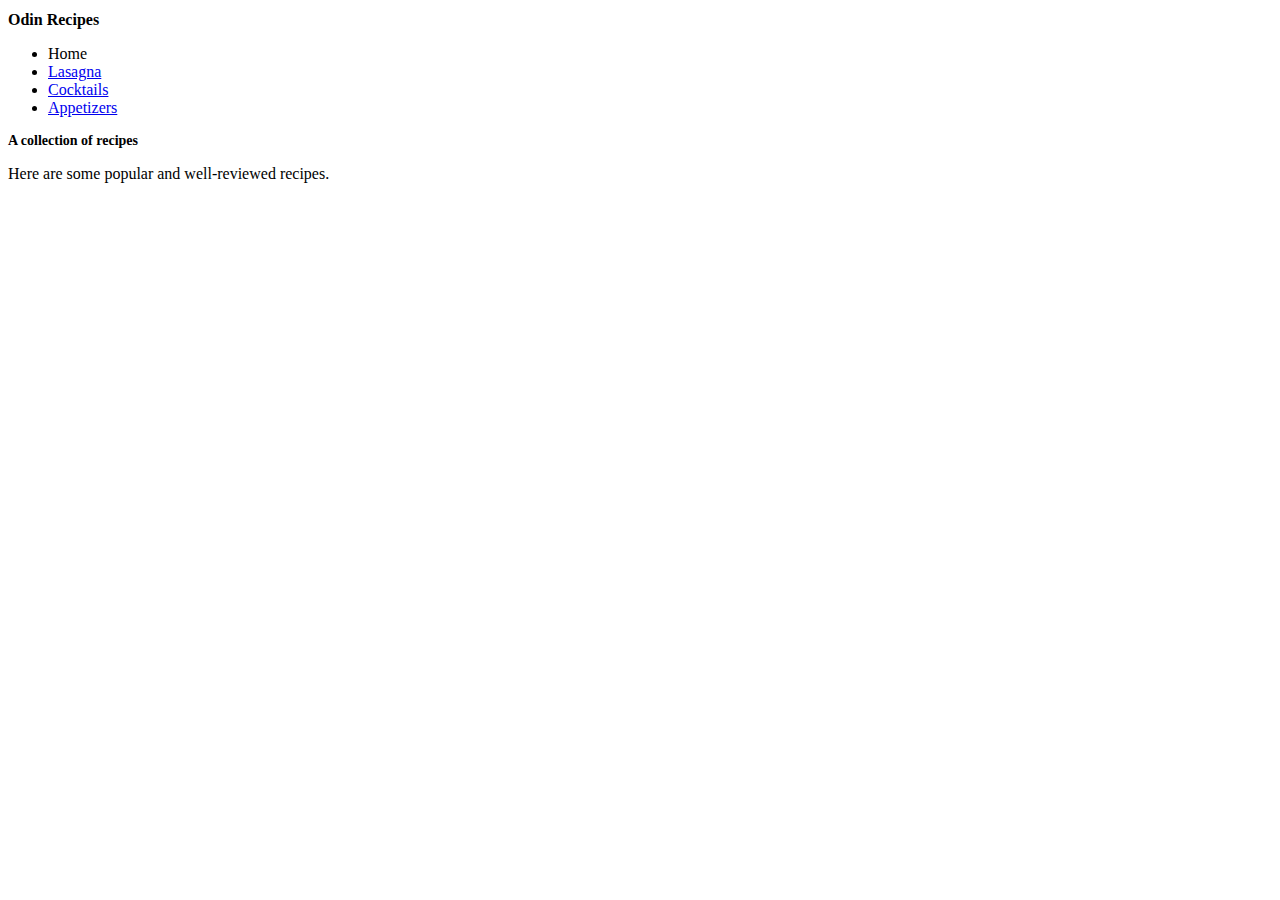
<file: index.html>
<!DOCTYPE html>
<html lang="en">
<head>
    <meta charset="UTF-8">
    <meta http-equiv="X-UA-Compatible" content="IE=edge">
    <meta name="viewport" content="width=device-width, initial-scale=1.0">
    <title>Recipes</title>
    <link rel="stylesheet" href="styles.css">
</head>
<body>
    <h1 class="heading">Odin Recipes</h1>
    <ul>
        <li>Home</li>
        <li><a href="recipes/lasagna.html">Lasagna</a></li>
        <li><a href="recipes/cocktail.html">Cocktails</a></li>
        <li><a href="recipes/appetizer.html">Appetizers</a></li>
    </ul>
    
    <h2 class="subheading">A collection of recipes</h2>
    <p>Here are some popular and well-reviewed recipes.</p>
</body>
</html>
</file>
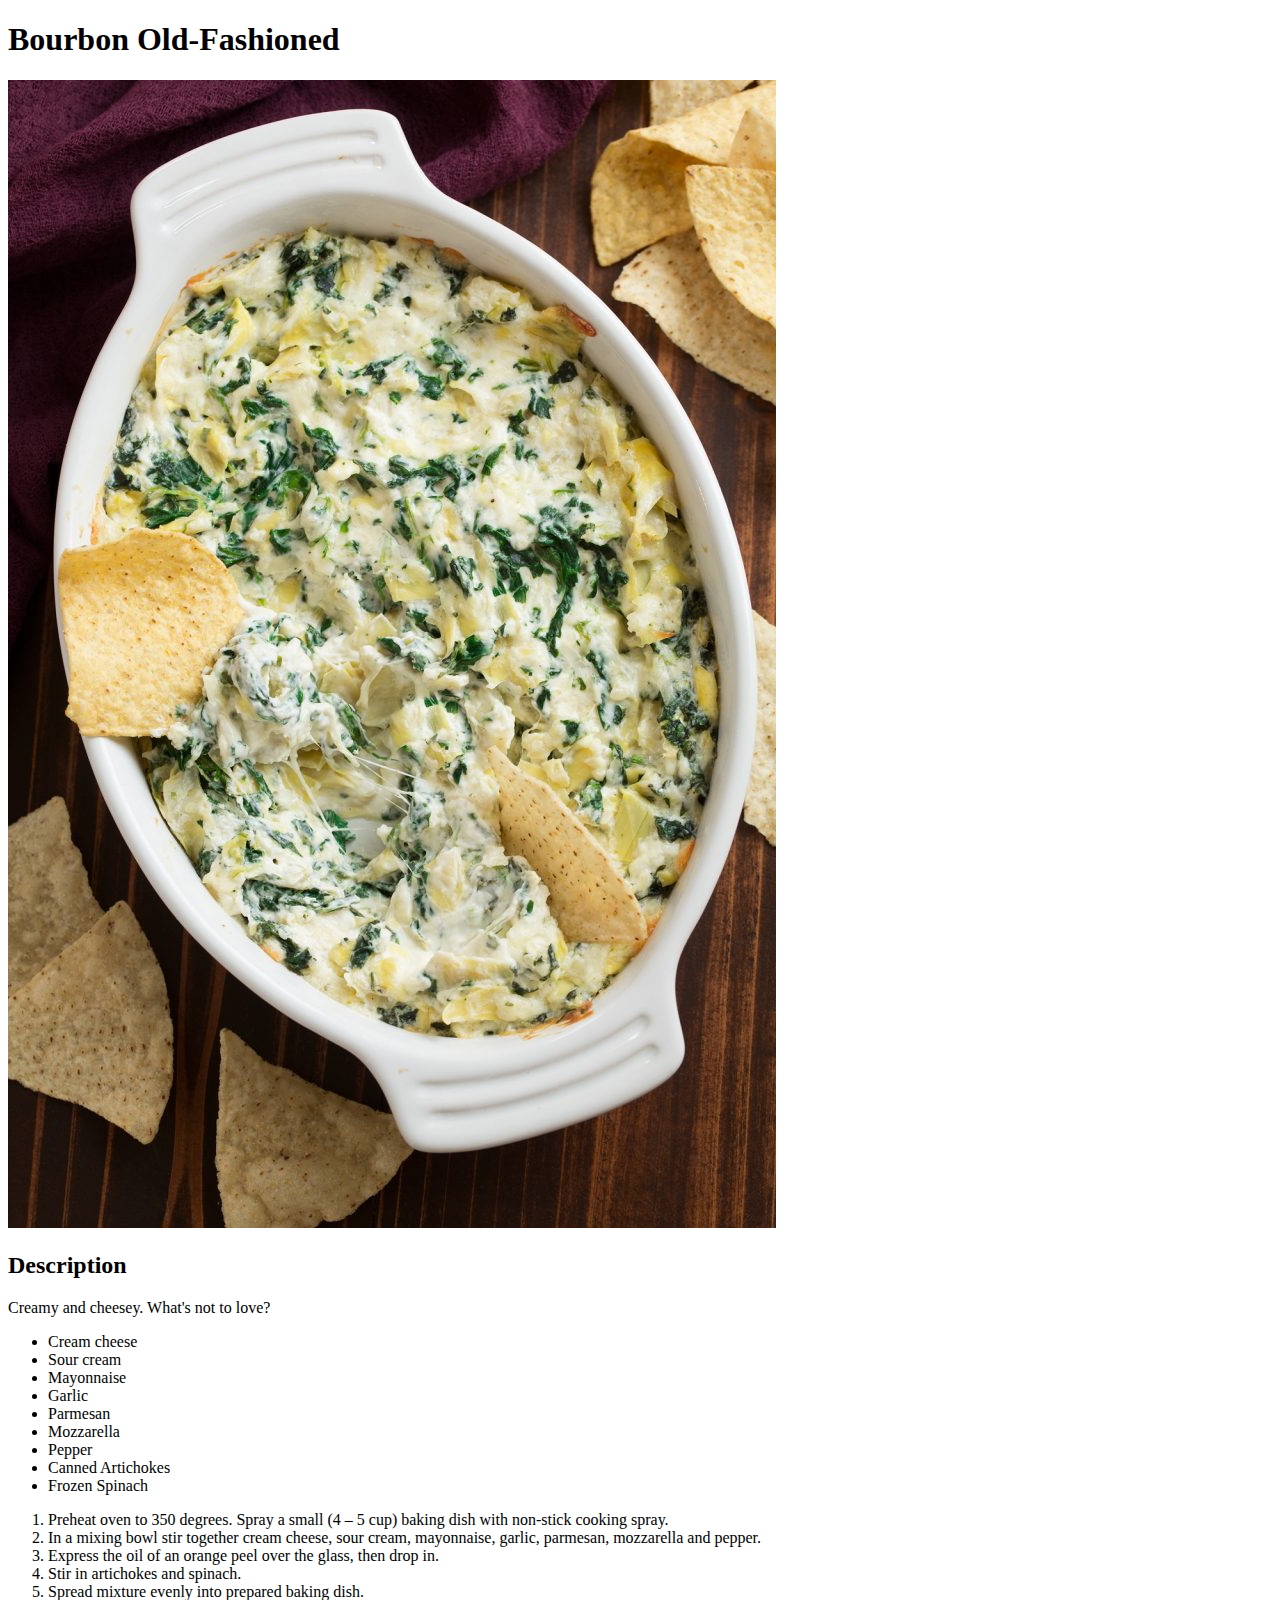
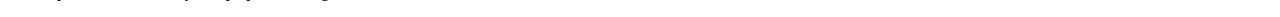
<file: appetizer.html>
<!DOCTYPE html>
<html lang="en">
<head>
    <meta charset="UTF-8">
    <meta http-equiv="X-UA-Compatible" content="IE=edge">
    <meta name="viewport" content="width=device-width, initial-scale=1.0">
    <title>Spinach Artichoke Dip</title>
</head>
<body>
    <h1>Bourbon Old-Fashioned</h1>
    <img src="spinach-artichoke-dip.jpg" alt="spinach artichoke dip">
    <h2>Description</h2>
    <p>Creamy and cheesey. What's not to love?</p>
    <ul>
        <li>Cream cheese</li>
        <li>Sour cream</li>
        <li>Mayonnaise</li>
        <li>Garlic</li>
        <li>Parmesan</li>
        <li>Mozzarella</li>
        <li>Pepper</li>
        <li>Canned Artichokes</li>
        <li>Frozen Spinach</li>
    </ul>
    <ol>
        <li>Preheat oven to 350 degrees. Spray a small (4 – 5 cup) baking dish with non-stick cooking spray.</li>
        <li>In a mixing bowl stir together cream cheese, sour cream, mayonnaise, garlic, parmesan, mozzarella and pepper.</li>
        <li>Express the oil of an orange peel over the glass, then drop in.</li>
        <li>Stir in artichokes and spinach.</li>
        <li>Spread mixture evenly into prepared baking dish.</li>
    </ol>
</body>
</html>
</file>
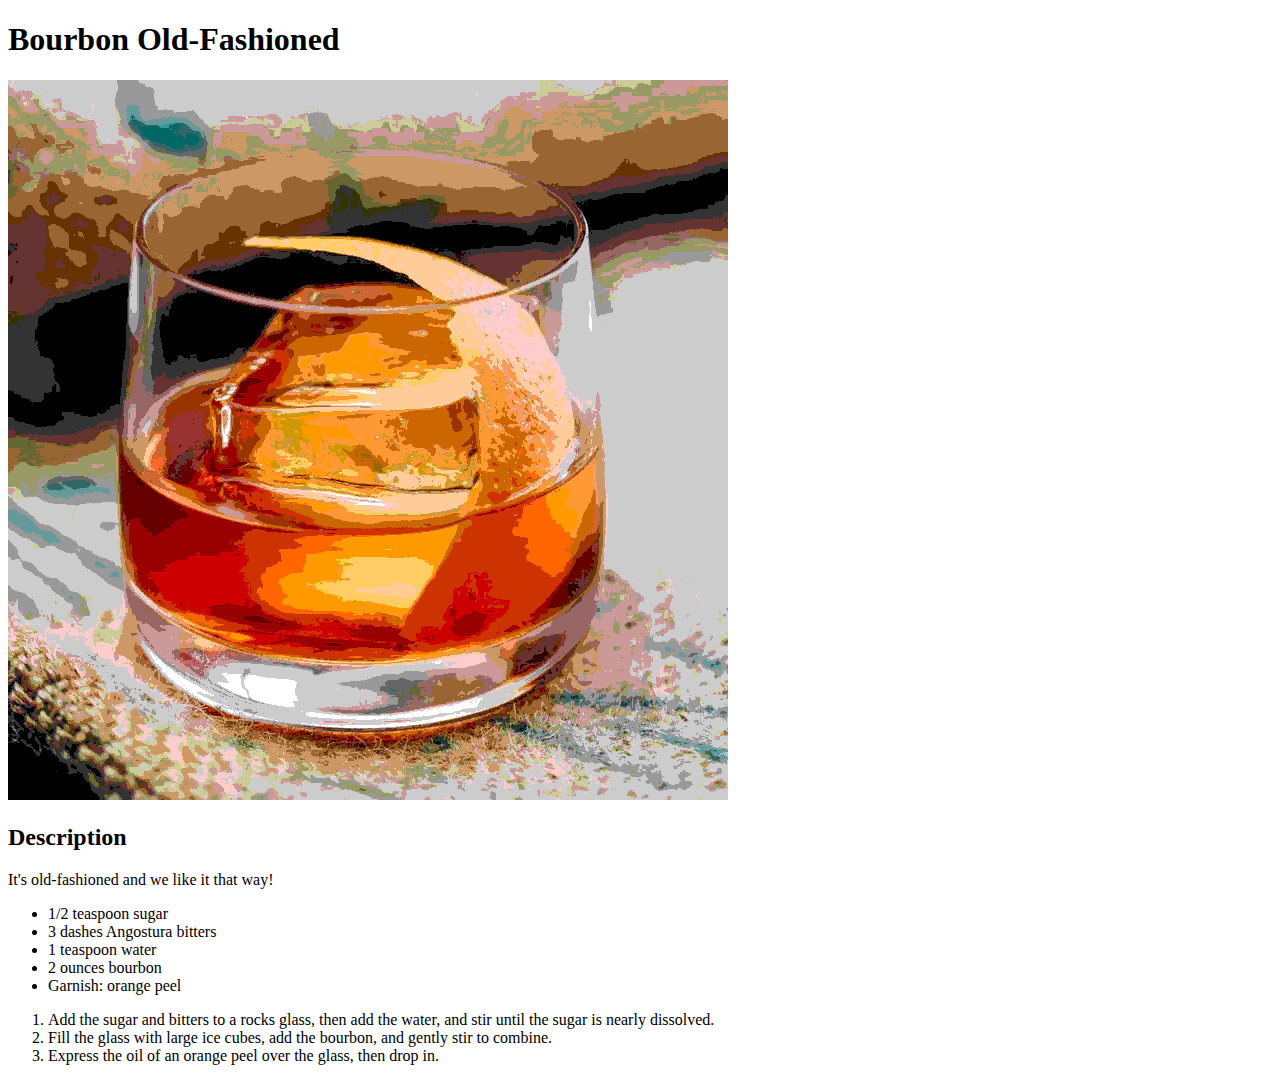
<file: cocktail.html>
<!DOCTYPE html>
<html lang="en">
<head>
    <meta charset="UTF-8">
    <meta http-equiv="X-UA-Compatible" content="IE=edge">
    <meta name="viewport" content="width=device-width, initial-scale=1.0">
    <title>Cocktail Recipe</title>
</head>
<body>
    <h1>Bourbon Old-Fashioned</h1>
    <img src="old-fashioned.png" alt="old-fashioned cocktail">
    <h2>Description</h2>
    <p>It's old-fashioned and we like it that way!</p>
    <ul>
        <li>1/2 teaspoon sugar</li>
        <li>3 dashes Angostura bitters</li>
        <li>1 teaspoon water</li>
        <li>2 ounces bourbon</li>
        <li>Garnish: orange peel</li>
    </ul>
    <ol>
        <li>Add the sugar and bitters to a rocks glass, then add the water, and stir until the sugar is nearly dissolved.</li>
        <li>Fill the glass with large ice cubes, add the bourbon, and gently stir to combine.</li>
        <li>Express the oil of an orange peel over the glass, then drop in.</li>
    </ol>
</body>
</html>
</file>
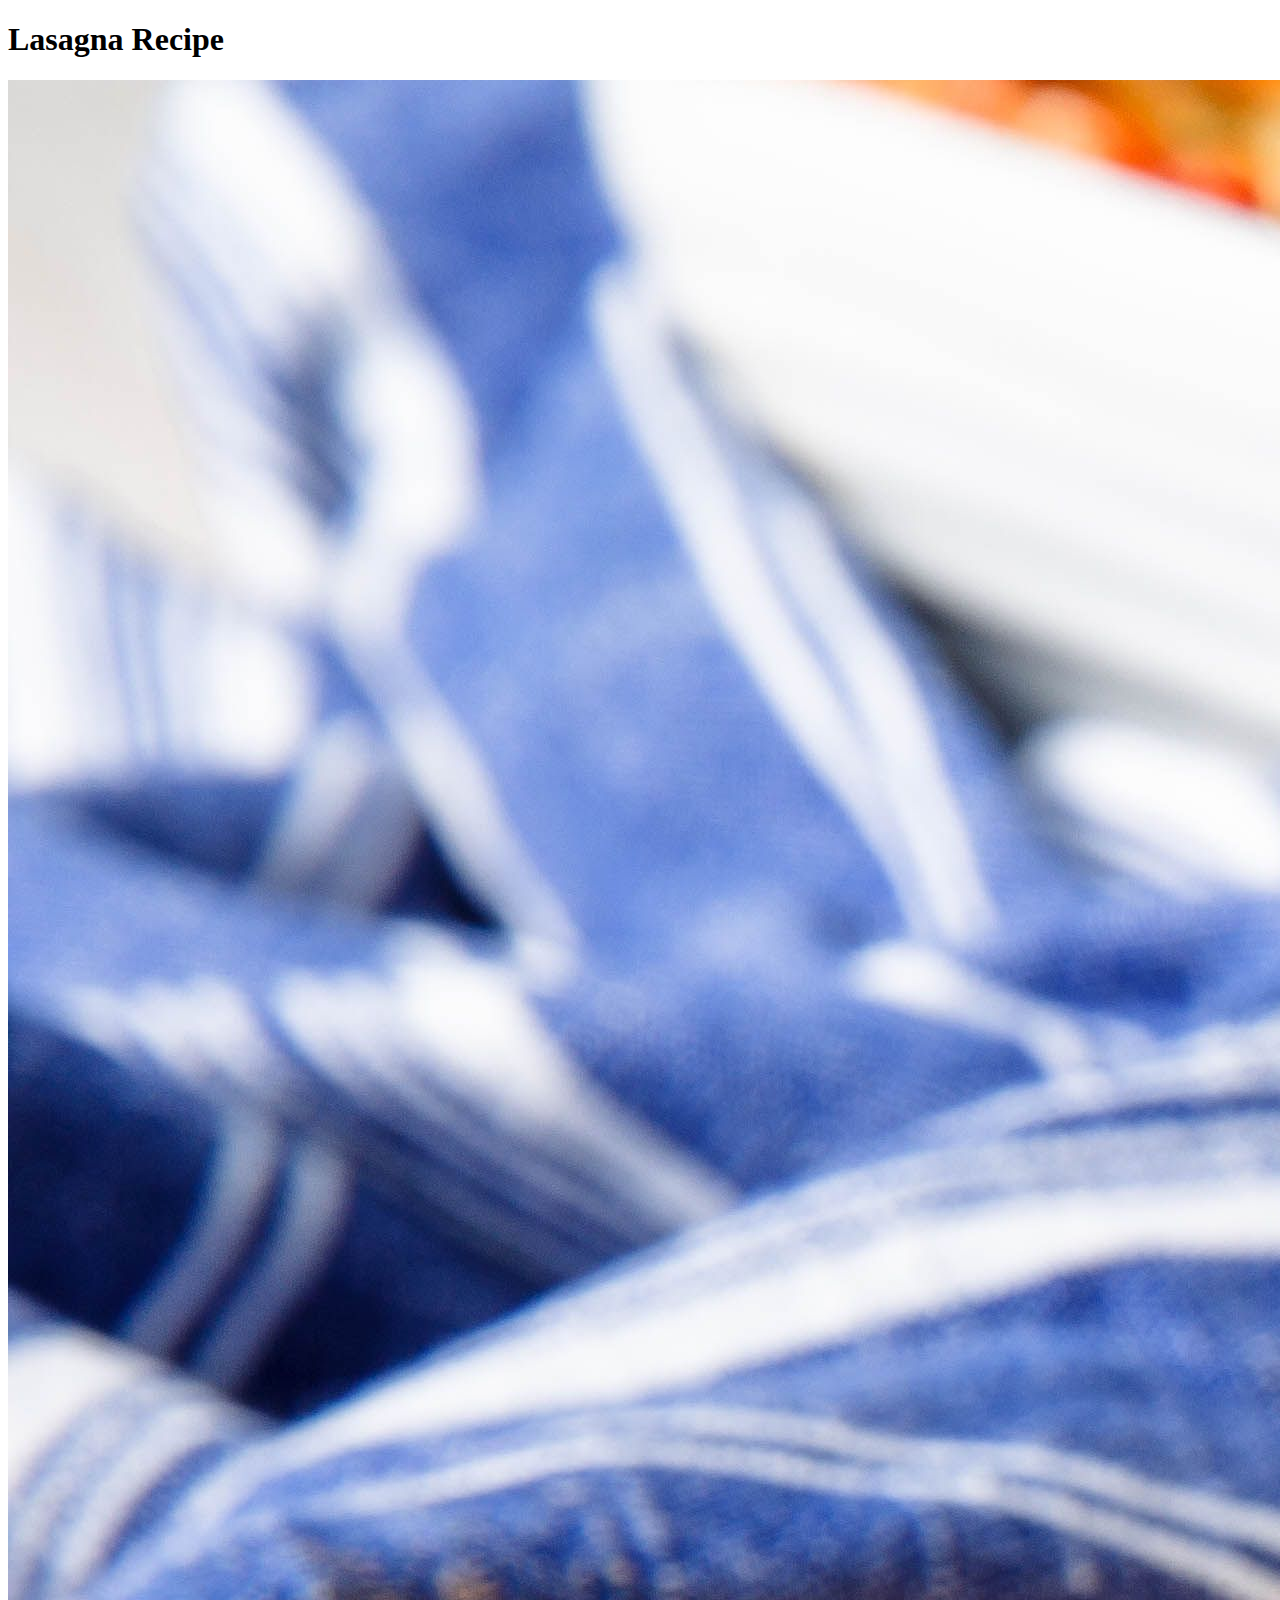
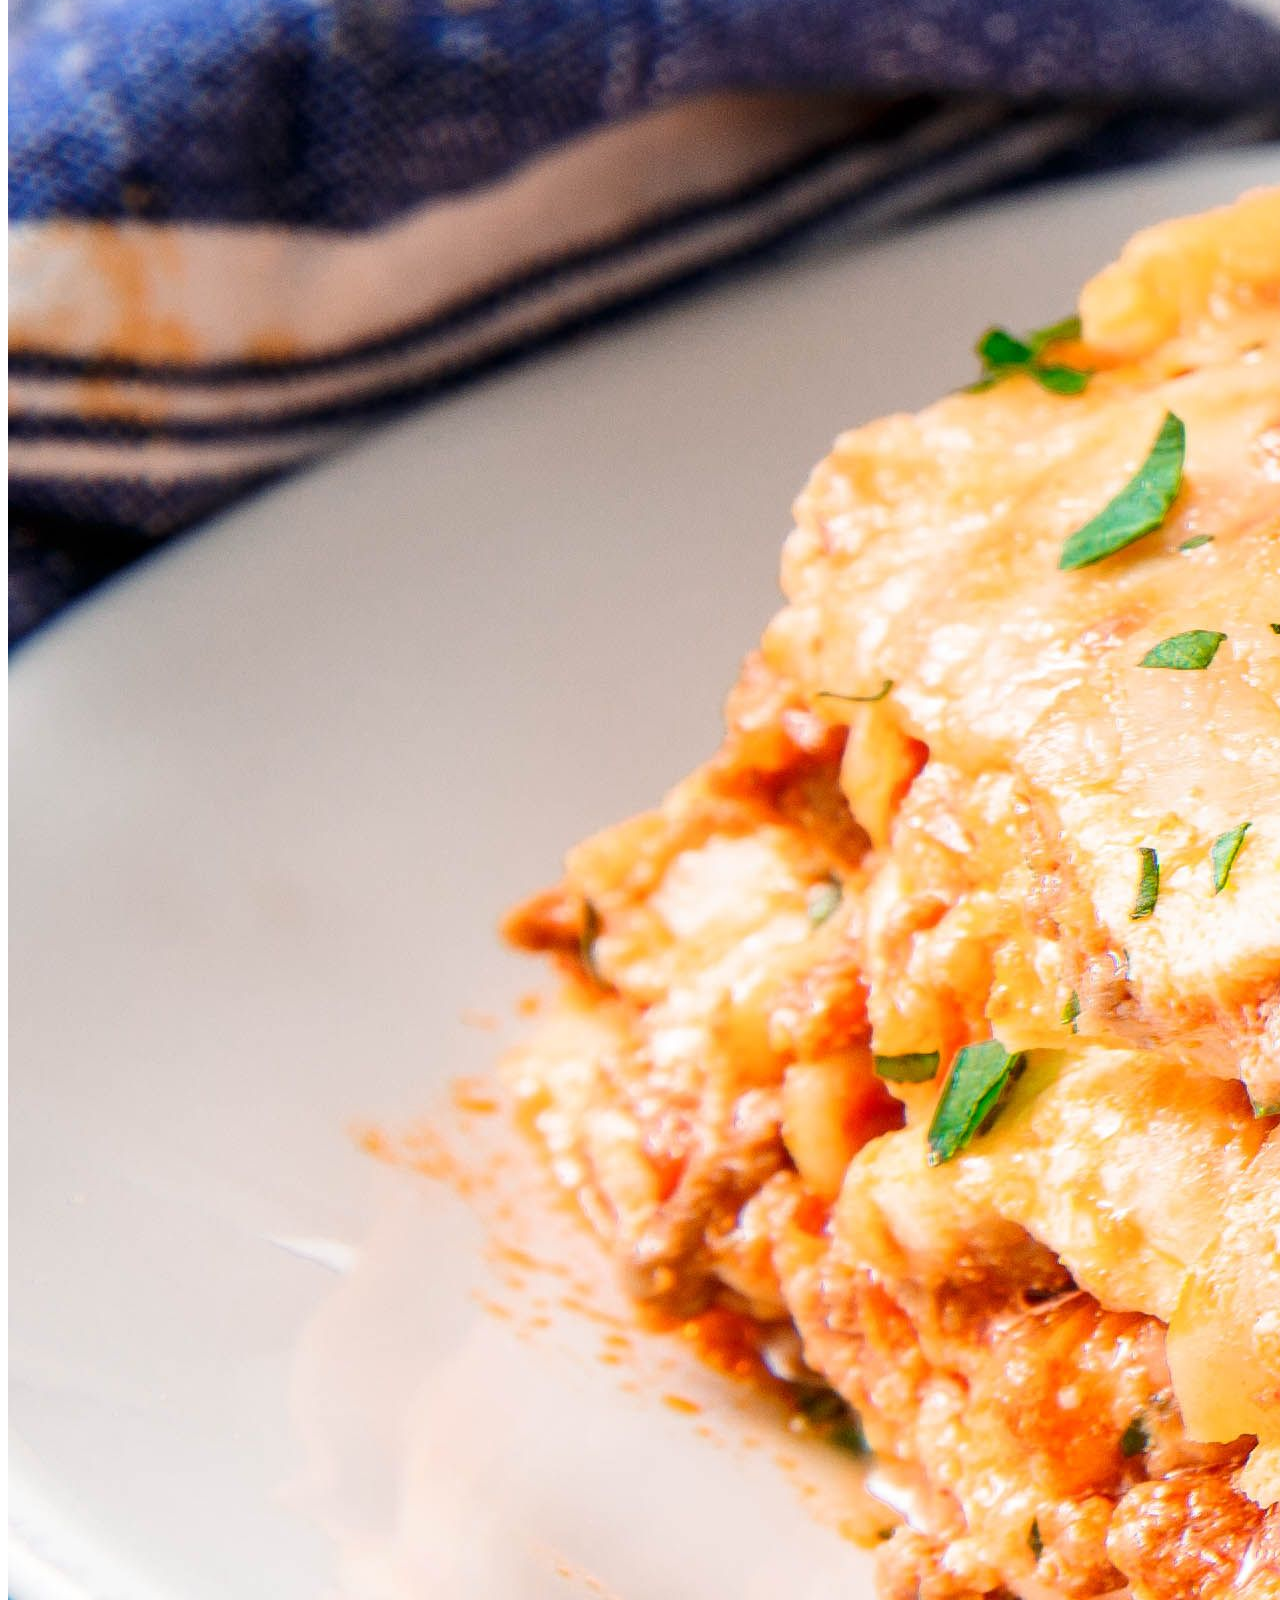
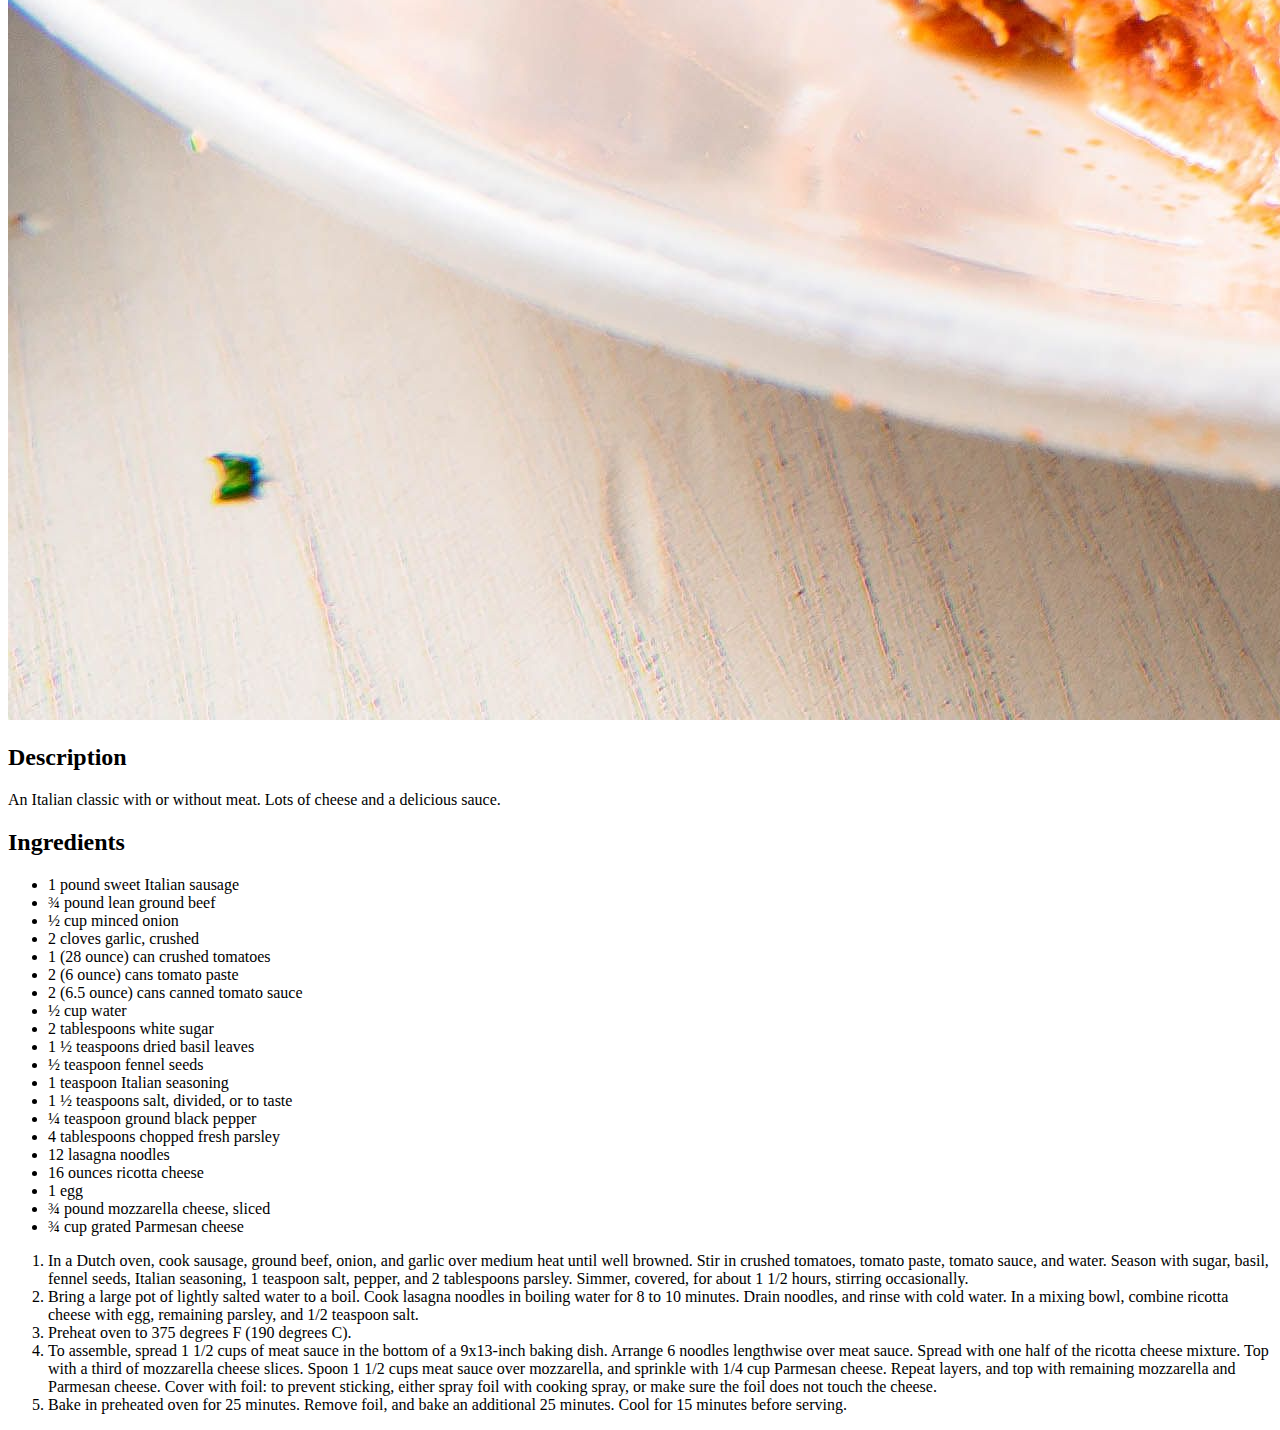
<file: lasagna.html>
<!DOCTYPE html>
<html lang="en">
<head>
    <meta charset="UTF-8">
    <meta http-equiv="X-UA-Compatible" content="IE=edge">
    <meta name="viewport" content="width=device-width, initial-scale=1.0">
    <title>Lasagna</title>
</head>
<body>
    <h1>Lasagna Recipe</h1>
    <img src="lasagna.jpeg" alt="Lasagna Pic">
    <h2>Description</h2>
    <p>An Italian classic with or without meat. Lots of cheese and a delicious sauce.</p>

    <h2>Ingredients</h2>
    <ul>
        <li>1 pound sweet Italian sausage</li>
        <li>¾ pound lean ground beef</li>
        <li>½ cup minced onion</li>
        <li>2 cloves garlic, crushed</li>
        <li>1 (28 ounce) can crushed tomatoes</li>
        <li>2 (6 ounce) cans tomato paste</li>
        <li>2 (6.5 ounce) cans canned tomato sauce</li>
        <li>½ cup water</li>
        <li>2 tablespoons white sugar</li>
        <li>1 ½ teaspoons dried basil leaves</li>
        <li>½ teaspoon fennel seeds</li>
        <li>1 teaspoon Italian seasoning</li>
        <li>1 ½ teaspoons salt, divided, or to taste</li>
        <li>¼ teaspoon ground black pepper</li>
        <li>4 tablespoons chopped fresh parsley</li>
        <li>12 lasagna noodles</li>
        <li>16 ounces ricotta cheese</li>
        <li>1 egg</li>
        <li>¾ pound mozzarella cheese, sliced</li>
        <li>¾ cup grated Parmesan cheese</li>
    </ul>
    <ol>
        <li>In a Dutch oven, cook sausage, ground beef, onion, and garlic over medium heat until well browned. Stir in crushed tomatoes, tomato paste, tomato sauce, and water. Season with sugar, basil, fennel seeds, Italian seasoning, 1 teaspoon salt, pepper, and 2 tablespoons parsley. Simmer, covered, for about 1 1/2 hours, stirring occasionally.</li>
        <li>Bring a large pot of lightly salted water to a boil. Cook lasagna noodles in boiling water for 8 to 10 minutes. Drain noodles, and rinse with cold water. In a mixing bowl, combine ricotta cheese with egg, remaining parsley, and 1/2 teaspoon salt.</li>
        <li>Preheat oven to 375 degrees F (190 degrees C).</li>
        <li>To assemble, spread 1 1/2 cups of meat sauce in the bottom of a 9x13-inch baking dish. Arrange 6 noodles lengthwise over meat sauce. Spread with one half of the ricotta cheese mixture. Top with a third of mozzarella cheese slices. Spoon 1 1/2 cups meat sauce over mozzarella, and sprinkle with 1/4 cup Parmesan cheese. Repeat layers, and top with remaining mozzarella and Parmesan cheese. Cover with foil: to prevent sticking, either spray foil with cooking spray, or make sure the foil does not touch the cheese.</li>
        <li>Bake in preheated oven for 25 minutes. Remove foil, and bake an additional 25 minutes. Cool for 15 minutes before serving.</li>
    </ol>
</body>
</html>
</file>
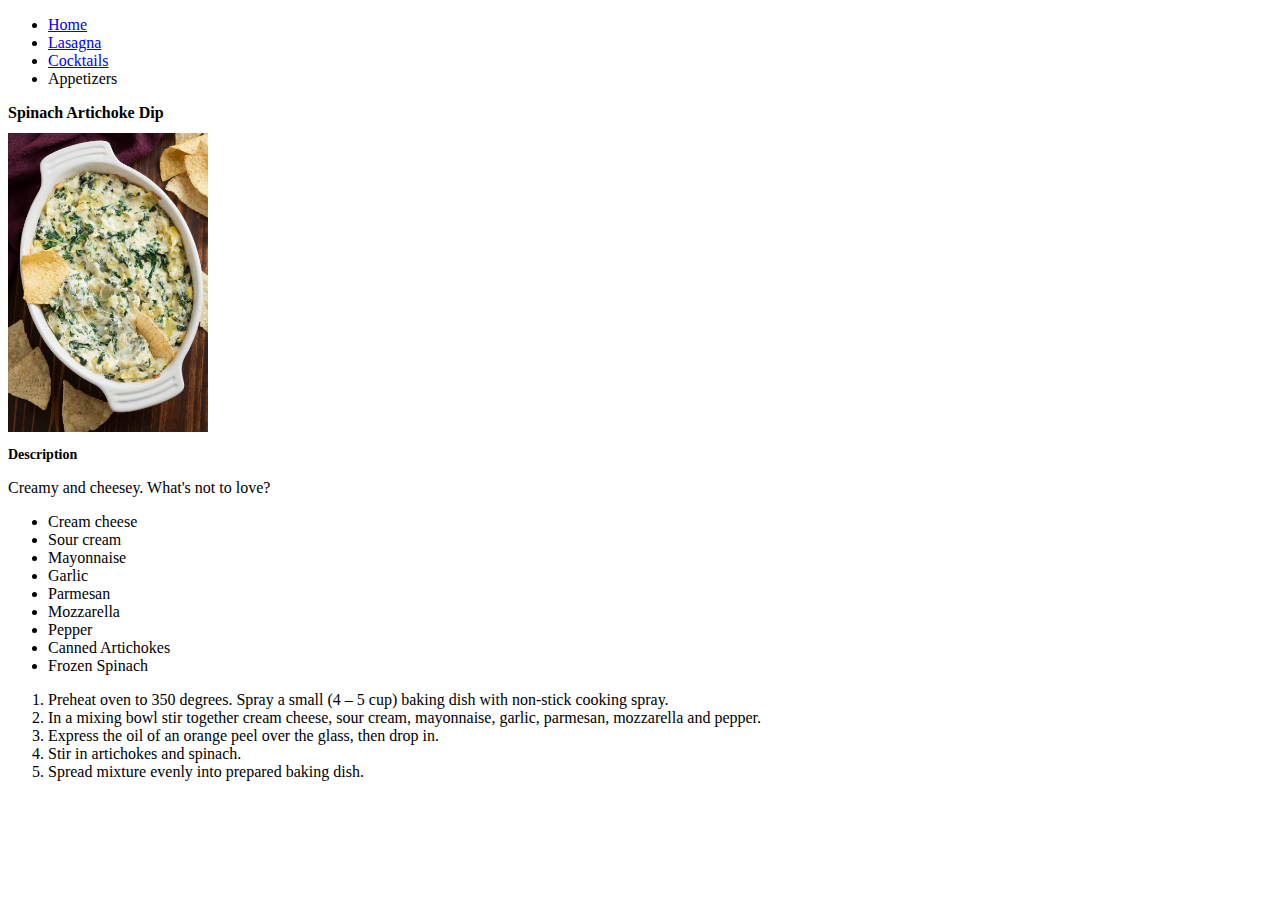
<file: recipes/appetizer.html>
<!DOCTYPE html>
<html lang="en">
<head>
    <meta charset="UTF-8">
    <meta http-equiv="X-UA-Compatible" content="IE=edge">
    <meta name="viewport" content="width=device-width, initial-scale=1.0">
    <title>Spinach Artichoke Dip</title>
    <link rel="stylesheet" href="../styles.css">
</head>
<body>
    <ul>
        <li><a href="../index.html">Home</a></li>
        <li><a href="lasagna.html">Lasagna</a></li>
        <li><a href="cocktail.html">Cocktails</a></li>
        <li>Appetizers</li>
    </ul>
    <h1 class="heading">Spinach Artichoke Dip</h1>
    <img src="../img/spinach-artichoke-dip.jpg" alt="spinach artichoke dip">
    
    <h2 class="subheading">Description</h2>
    <p>Creamy and cheesey. What's not to love?</p>
    <ul>
        <li>Cream cheese</li>
        <li>Sour cream</li>
        <li>Mayonnaise</li>
        <li>Garlic</li>
        <li>Parmesan</li>
        <li>Mozzarella</li>
        <li>Pepper</li>
        <li>Canned Artichokes</li>
        <li>Frozen Spinach</li>
    </ul>
    <ol>
        <li>Preheat oven to 350 degrees. Spray a small (4 – 5 cup) baking dish with non-stick cooking spray.</li>
        <li>In a mixing bowl stir together cream cheese, sour cream, mayonnaise, garlic, parmesan, mozzarella and pepper.</li>
        <li>Express the oil of an orange peel over the glass, then drop in.</li>
        <li>Stir in artichokes and spinach.</li>
        <li>Spread mixture evenly into prepared baking dish.</li>
    </ol>
</body>
</html>
</file>
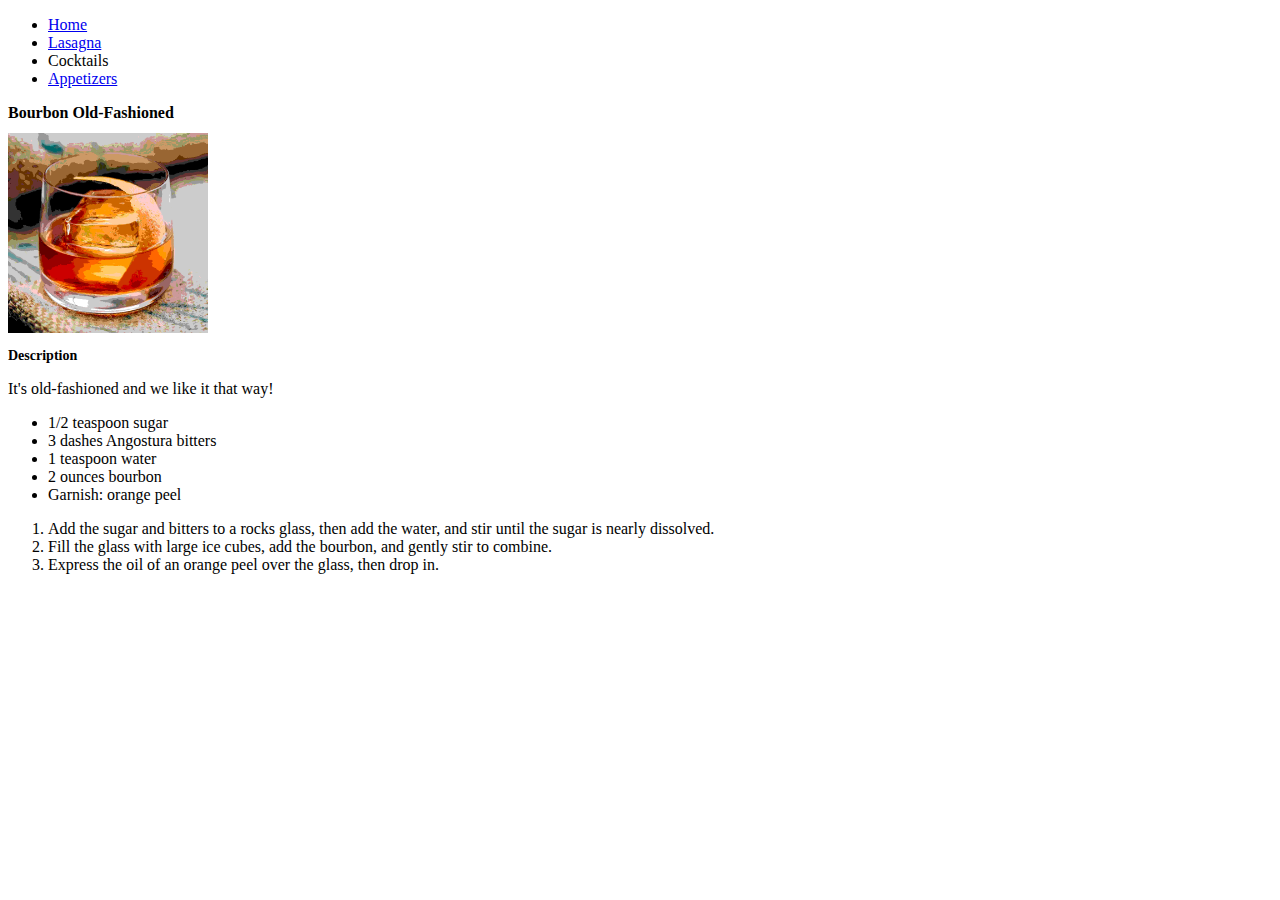
<file: recipes/cocktail.html>
<!DOCTYPE html>
<html lang="en">
<head>
    <meta charset="UTF-8">
    <meta http-equiv="X-UA-Compatible" content="IE=edge">
    <meta name="viewport" content="width=device-width, initial-scale=1.0">
    <title>Cocktail Recipe</title>
    <link rel="stylesheet" href="../styles.css">
</head>
<body>
    <ul>
        <li><a href="../index.html">Home</a></li>
        <li><a href="lasagna.html">Lasagna</a></li>
        <li>Cocktails</li>
        <li><a href="appetizer.html">Appetizers</a></li>
    </ul>
    <h1 class="heading">Bourbon Old-Fashioned</h1>
    <img src="../img/old-fashioned.png" alt="old-fashioned cocktail">
    <h2 class="subheading">Description</h2>
    <p>It's old-fashioned and we like it that way!</p>
    <ul>
        <li>1/2 teaspoon sugar</li>
        <li>3 dashes Angostura bitters</li>
        <li>1 teaspoon water</li>
        <li>2 ounces bourbon</li>
        <li>Garnish: orange peel</li>
    </ul>
    <ol>
        <li>Add the sugar and bitters to a rocks glass, then add the water, and stir until the sugar is nearly dissolved.</li>
        <li>Fill the glass with large ice cubes, add the bourbon, and gently stir to combine.</li>
        <li>Express the oil of an orange peel over the glass, then drop in.</li>
    </ol>
</body>
</html>
</file>
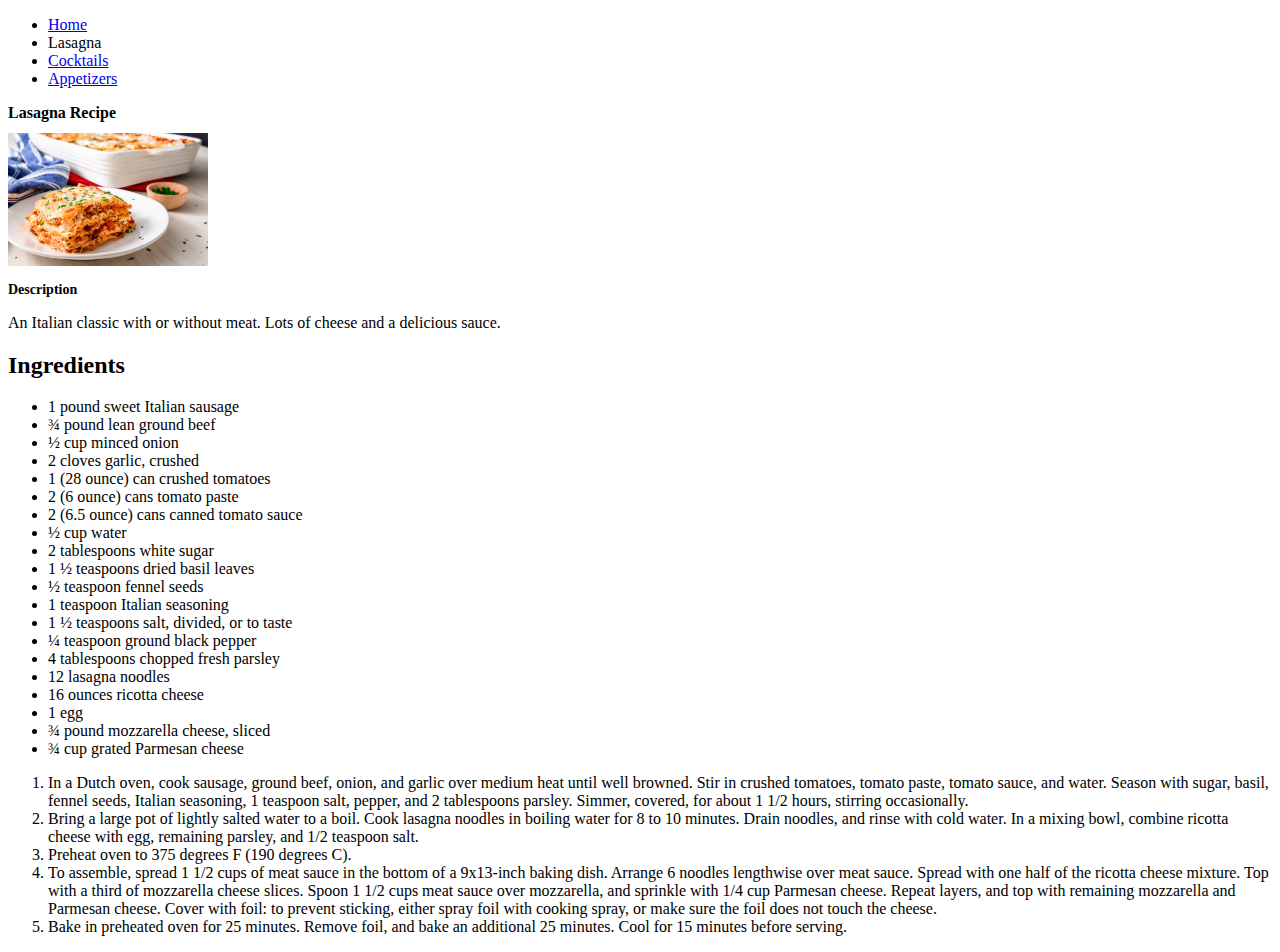
<file: recipes/lasagna.html>
<!DOCTYPE html>
<html lang="en">
<head>
    <meta charset="UTF-8">
    <meta http-equiv="X-UA-Compatible" content="IE=edge">
    <meta name="viewport" content="width=device-width, initial-scale=1.0">
    <title>Lasagna</title>
    <link rel="stylesheet" href="../styles.css">
</head>
<body>
    <ul>
        <li><a href="../index.html">Home</a></li>
        <li>Lasagna</li>
        <li><a href="cocktail.html">Cocktails</a></li>
        <li><a href="appetizer.html">Appetizers</a></li>
    </ul>
    <h1 class="heading">Lasagna Recipe</h1>

    <img src="../img/lasagna.jpeg" alt="Lasagna Pic">
    <h2 class="subheading">Description</h2>
    <p>An Italian classic with or without meat. Lots of cheese and a delicious sauce.</p>

    <h2>Ingredients</h2>
    <ul>
        <li>1 pound sweet Italian sausage</li>
        <li>¾ pound lean ground beef</li>
        <li>½ cup minced onion</li>
        <li>2 cloves garlic, crushed</li>
        <li>1 (28 ounce) can crushed tomatoes</li>
        <li>2 (6 ounce) cans tomato paste</li>
        <li>2 (6.5 ounce) cans canned tomato sauce</li>
        <li>½ cup water</li>
        <li>2 tablespoons white sugar</li>
        <li>1 ½ teaspoons dried basil leaves</li>
        <li>½ teaspoon fennel seeds</li>
        <li>1 teaspoon Italian seasoning</li>
        <li>1 ½ teaspoons salt, divided, or to taste</li>
        <li>¼ teaspoon ground black pepper</li>
        <li>4 tablespoons chopped fresh parsley</li>
        <li>12 lasagna noodles</li>
        <li>16 ounces ricotta cheese</li>
        <li>1 egg</li>
        <li>¾ pound mozzarella cheese, sliced</li>
        <li>¾ cup grated Parmesan cheese</li>
    </ul>
    <ol>
        <li>In a Dutch oven, cook sausage, ground beef, onion, and garlic over medium heat until well browned. Stir in crushed tomatoes, tomato paste, tomato sauce, and water. Season with sugar, basil, fennel seeds, Italian seasoning, 1 teaspoon salt, pepper, and 2 tablespoons parsley. Simmer, covered, for about 1 1/2 hours, stirring occasionally.</li>
        <li>Bring a large pot of lightly salted water to a boil. Cook lasagna noodles in boiling water for 8 to 10 minutes. Drain noodles, and rinse with cold water. In a mixing bowl, combine ricotta cheese with egg, remaining parsley, and 1/2 teaspoon salt.</li>
        <li>Preheat oven to 375 degrees F (190 degrees C).</li>
        <li>To assemble, spread 1 1/2 cups of meat sauce in the bottom of a 9x13-inch baking dish. Arrange 6 noodles lengthwise over meat sauce. Spread with one half of the ricotta cheese mixture. Top with a third of mozzarella cheese slices. Spoon 1 1/2 cups meat sauce over mozzarella, and sprinkle with 1/4 cup Parmesan cheese. Repeat layers, and top with remaining mozzarella and Parmesan cheese. Cover with foil: to prevent sticking, either spray foil with cooking spray, or make sure the foil does not touch the cheese.</li>
        <li>Bake in preheated oven for 25 minutes. Remove foil, and bake an additional 25 minutes. Cool for 15 minutes before serving.</li>
    </ol>
</body>
</html>
</file>
<file: styles.css>
.heading {
    font-size: 16px
}

.subheading {
    font-size: 14px;
}

img {
    width: 200px;
    height: auto;
}
</file>
